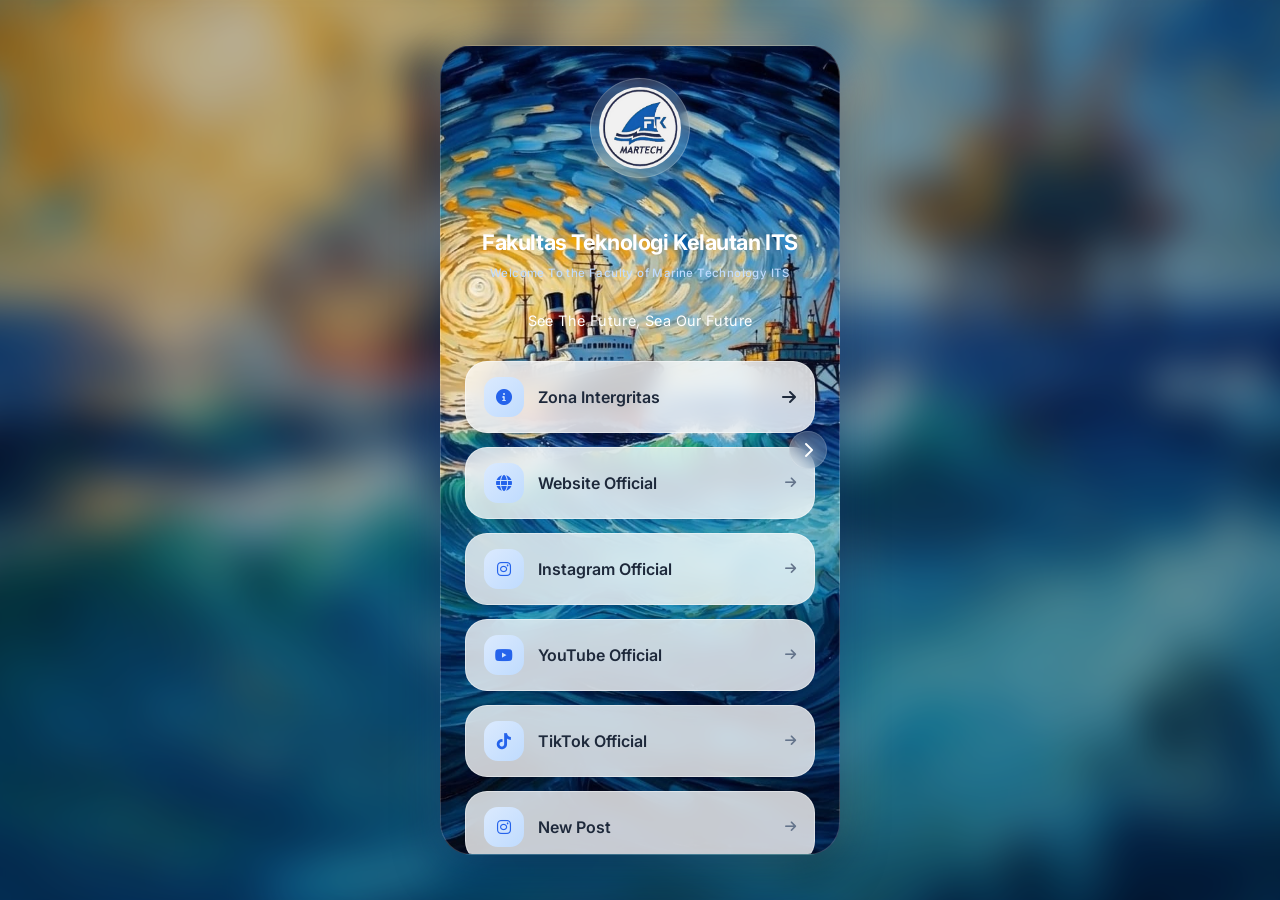
<file: home/index.html>
<!DOCTYPE html>
<html lang="id">
<head>
    <meta charset="UTF-8">
    <meta name="viewport" content="width=device-width, initial-scale=1.0, user-scalable=no">
    <title>Faculty of Marine Technology - ITS</title>
    <link rel="stylesheet" href="style.css">
    <link rel="stylesheet" href="https://cdnjs.cloudflare.com/ajax/libs/font-awesome/6.0.0/css/all.min.css">
    <link href="https://fonts.googleapis.com/css2?family=Inter:opsz,wght@14..32,300;14..32,400;14..32,500;14..32,600;14..32,700;14..32,800&display=swap" rel="stylesheet">
</head>
<body>

    <div class="slider-container">
        <div class="slider-wrapper" id="sliderWrapper">
            
            <!-- SLIDE 1: BERANDA FAKULTAS -->
            <div class="slide">
                <div class="slide-content">
                    <div class="logo-wrapper">
                        <div class="image-border">
                            <img src="assets/logo fakultas.jpeg" alt="Logo FTK ITS" class="profile-img">
                        </div>
                    </div>
                    
                    <h1>Fakultas Teknologi Kelautan ITS</h1>
                    <p class="subhead">Welcome To the Faculty of Marine Technology ITS </p>
                    <p class="slogan">See The Future, Sea Our Future</p>
                    <div class="links">
                        <a href="https://www.its.ac.id/fakultas/ftk/zona-integritas/" target="_blank" class="link-card">
                            <div class="card-icon"><i class="fas fa-info-circle"></i></div>
                            <span>Zona Intergritas</span>
                            <i class="fas fa-arrow-right"></i>
                        </a>

                        <a href="https://www.its.ac.id/fakultas/ftk/" target="_blank" class="link-card">
                            <div class="card-icon"><i class="fas fa-globe"></i></div>
                            <span>Website Official</span>
                            <i class="fas fa-arrow-right arrow-icon"></i>
                        </a>

                        <a href="https://www.instagram.com/its_martech/" target="_blank" class="link-card">
                            <div class="card-icon"><i class="fab fa-instagram"></i></div>
                            <span>Instagram Official</span>
                            <i class="fas fa-arrow-right arrow-icon"></i>
                        </a>

                        <a href="https://youtube.com/@ftkits9449" target="_blank" class="link-card">
                            <div class="card-icon"><i class="fab fa-youtube"></i></div>
                            <span>YouTube Official</span>
                            <i class="fas fa-arrow-right arrow-icon"></i>
                        </a>

                        <a href="https://www.tiktok.com/@martech.its" target="_blank" class="link-card">
                            <div class="card-icon"><i class="fab fa-tiktok"></i></div>
                            <span>TikTok Official</span>
                            <i class="fas fa-arrow-right arrow-icon"></i>
                        </a>

                        <a href="https://www.instagram.com/p/DUDWT0WE3eB/" target="_blank" class="link-card">
                            <div class="card-icon"><i class="fab fa-instagram"></i></div>
                            <span>New Post</span>
                            <i class="fas fa-arrow-right arrow-icon"></i>
                        </a>

                        <!-- Dropdown Faculty Information -->
                        <div class="dropdown-wrapper">
                            <button onclick="toggleMenu(event, this)" class="btn-informasi">
                                <i class="fas fa-info-circle"></i>
                                <span>Faculty Information</span>
                                <i class="fas fa-chevron-down dropdown-icon"></i>
                            </button>
                            <div class="sub-menu">
                                <a href="https://www.its.ac.id/tkapal/" target="_blank" class="sub-item">
                                    Naval Architecture
                                </a>
                                <a href="https://www.its.ac.id/siskal/" target="_blank" class="sub-item">
                                    Marine Engineering
                                </a>
                                <a href="https://www.its.ac.id/tkelautan/" target="_blank" class="sub-item">
                                    Ocean Engineering
                                </a>
                                <a href="https://www.its.ac.id/seatrans/id/beranda/" target="_blank" class="sub-item">
                                    Marine Transportation Engineering
                                </a>
                                <a href="#" class="sub-item" onclick="alert('Link untuk Offshore Engineering belum tersedia'); return false;">
                                    Offshore Engineering
                                </a>
                            </div>
                        </div>
                    </div>

                    <footer>
                        <p> &copy; Fakultas Teknologi Kelautan | ITS</p>
                    </footer>
                </div>
            </div>

            <!-- SLIDE 2: PENERIMAAN MAHASISWA BARU ITS -->
            <div class="slide">
                <div class="slide-content">
                    <div class="logo-wrapper">
                        <div class="image-border">
                            <img src="assets/logo fakultas.jpeg" alt="Logo ITS" class="profile-img">
                        </div>
                    </div>
                    
                    <h1 class="page-title">Penerimaan Mahasiswa Baru ITS</h1>
                    <p class="page-desc">SARJANA • IUP • MAGISTER • DOKTOR • PROFESI</p>

                    <div class="links">
                        <a href="https://www.its.ac.id/admission/sarjana/" target="_blank" class="link-card">
                            <div class="card-icon"><i class="fas fa-graduation-cap"></i></div>
                            <span>SARJANA</span>
                            <i class="fas fa-arrow-right arrow-icon"></i>
                        </a>
                        
                        <a href="https://www.its.ac.id/admission/en/iup/" target="_blank" class="link-card">
                            <div class="card-icon"><i class="fas fa-globe-asia"></i></div>
                            <span>IUP</span>
                            <i class="fas fa-arrow-right arrow-icon"></i>
                        </a>
                        
                        <a href="https://www.its.ac.id/admission/magister/" target="_blank" class="link-card">
                            <div class="card-icon"><i class="fas fa-user-graduate"></i></div>
                            <span>MAGISTER</span>
                            <i class="fas fa-arrow-right arrow-icon"></i>
                        </a>
                        
                        <a href="https://www.its.ac.id/admission/doktor/" target="_blank" class="link-card">
                            <div class="card-icon"><i class="fas fa-microscope"></i></div>
                            <span>DOKTOR</span>
                            <i class="fas fa-arrow-right arrow-icon"></i>
                        </a>

                        <a href="https://www.its.ac.id/admission/profesi/" target="_blank" class="link-card">
                            <div class="card-icon"><i class="fas fa-briefcase"></i></div>
                            <span>PROFESI</span>
                            <i class="fas fa-arrow-right arrow-icon"></i>
                        </a>
                    </div>

                    
                    <footer>
                        <p> &copy; Fakultas Teknologi Kelautan | ITS</p>
                    </footer>
                </div>
            </div>
        </div>

        <!-- Tombol Navigasi -->
        <button class="nav-btn prev-btn" id="prevBtn">
            <i class="fas fa-chevron-left"></i>
        </button>
        <button class="nav-btn next-btn" id="nextBtn">
            <i class="fas fa-chevron-right"></i>
        </button>

        <!-- Indicator Dots -->
        <div class="dots-container">
            <div class="dot active" data-index="0"></div>
            <div class="dot" data-index="1"></div>
        </div>
    </div>

    <script>
        const sliderWrapper = document.getElementById('sliderWrapper');
        const slides = document.querySelectorAll('.slide');
        const dots = document.querySelectorAll('.dot');
        const prevBtn = document.getElementById('prevBtn');
        const nextBtn = document.getElementById('nextBtn');
        
        let currentIndex = 0;
        let startX = 0;
        let currentX = 0;
        let isDragging = false;
        let isTouchingButton = false;

        // Fungsi untuk update tombol navigasi (sembunyikan jika di ujung)
        function updateNavButtons() {
            if (currentIndex === 0) {
                // Di halaman pertama: sembunyikan panah kiri
                prevBtn.style.display = 'none';
            } else {
                prevBtn.style.display = 'flex';
            }
            
            if (currentIndex === slides.length - 1) {
                // Di halaman terakhir: sembunyikan panah kanan
                nextBtn.style.display = 'none';
            } else {
                nextBtn.style.display = 'flex';
            }
        }

        function updateSlider(index) {
            currentIndex = index;
            const offset = -currentIndex * 100;
            sliderWrapper.style.transform = `translateX(${offset}%)`;
            
            dots.forEach((dot, i) => {
                dot.classList.toggle('active', i === currentIndex);
            });
            
            // Update tombol navigasi setiap slide berubah
            updateNavButtons();
        }

        function nextSlide() {
            if (currentIndex < slides.length - 1) updateSlider(currentIndex + 1);
        }

        function prevSlide() {
            if (currentIndex > 0) updateSlider(currentIndex - 1);
        }

        prevBtn.addEventListener('click', prevSlide);
        nextBtn.addEventListener('click', nextSlide);

        slides.forEach((slide) => {
            slide.addEventListener('scroll', () => {

            const dotsContainer = document.querySelector('.dots-container');

            if (slide.scrollTop > 50) {
                dotsContainer.style.opacity = "1";
            } else {
                dotsContainer.style.opacity = "0";
            }

        });
        });

        // Touch swipe - ditingkatkan dengan pengecekan tombol
        sliderWrapper.addEventListener('touchstart', (e) => {
            const target = e.target;
            const isInteractive = target.closest('.btn-informasi') || 
                                  target.closest('.sub-item') || 
                                  target.closest('.link-card') ||
                                  target.closest('.dropdown-wrapper');
            
            if (isInteractive) {
                isTouchingButton = true;
                return;
            }
            
            isTouchingButton = false;
            startX = e.touches[0].clientX;
            isDragging = true;
            sliderWrapper.style.transition = 'none';
        });

        sliderWrapper.addEventListener('touchmove', (e) => {
            if (isTouchingButton) return;
            if (!isDragging) return;
            currentX = e.touches[0].clientX;
            const diff = currentX - startX;
            const offset = -currentIndex * 100 + (diff / sliderWrapper.offsetWidth) * 100;
            sliderWrapper.style.transform = `translateX(${offset}%)`;
        });

        sliderWrapper.addEventListener('touchend', (e) => {
            if (isTouchingButton) {
                isTouchingButton = false;
                isDragging = false;
                return;
            }
            
            if (!isDragging) return;
            isDragging = false;
            sliderWrapper.style.transition = 'transform 0.4s ease-out';
            
            const diff = currentX - startX;
            const threshold = 50;
            
            if (Math.abs(diff) > threshold) {
                if (diff > 0 && currentIndex > 0) updateSlider(currentIndex - 1);
                else if (diff < 0 && currentIndex < slides.length - 1) updateSlider(currentIndex + 1);
                else updateSlider(currentIndex);
            } else {
                updateSlider(currentIndex);
            }
            
            startX = 0;
            currentX = 0;
        });

        function toggleMenu(event, btn) {
            if (event) {
                event.stopPropagation();
            }
            
            const wrapper = btn.closest('.dropdown-wrapper');
            const menu = wrapper.querySelector('.sub-menu');
            const icon = btn.querySelector('.dropdown-icon');
            
            if (menu.style.display === 'none' || menu.style.display === '') {
                menu.style.display = 'flex';
                if (icon) icon.style.transform = 'rotate(180deg)';
            } else {
                menu.style.display = 'none';
                if (icon) icon.style.transform = 'rotate(0deg)';
            }
        }

        // Cegah mouse events
        document.querySelectorAll('.btn-informasi, .sub-item, .dropdown-wrapper').forEach(el => {
            el.addEventListener('mousedown', (e) => {
                e.stopPropagation();
            });
            el.addEventListener('click', (e) => {
                e.stopPropagation();
            });
        });

        document.querySelectorAll('.sub-menu').forEach(menu => {
            menu.style.display = 'none';
        });
        
        // Inisialisasi tombol navigasi saat pertama kali load
        updateNavButtons();
    </script>
</body>
</html>
</file>
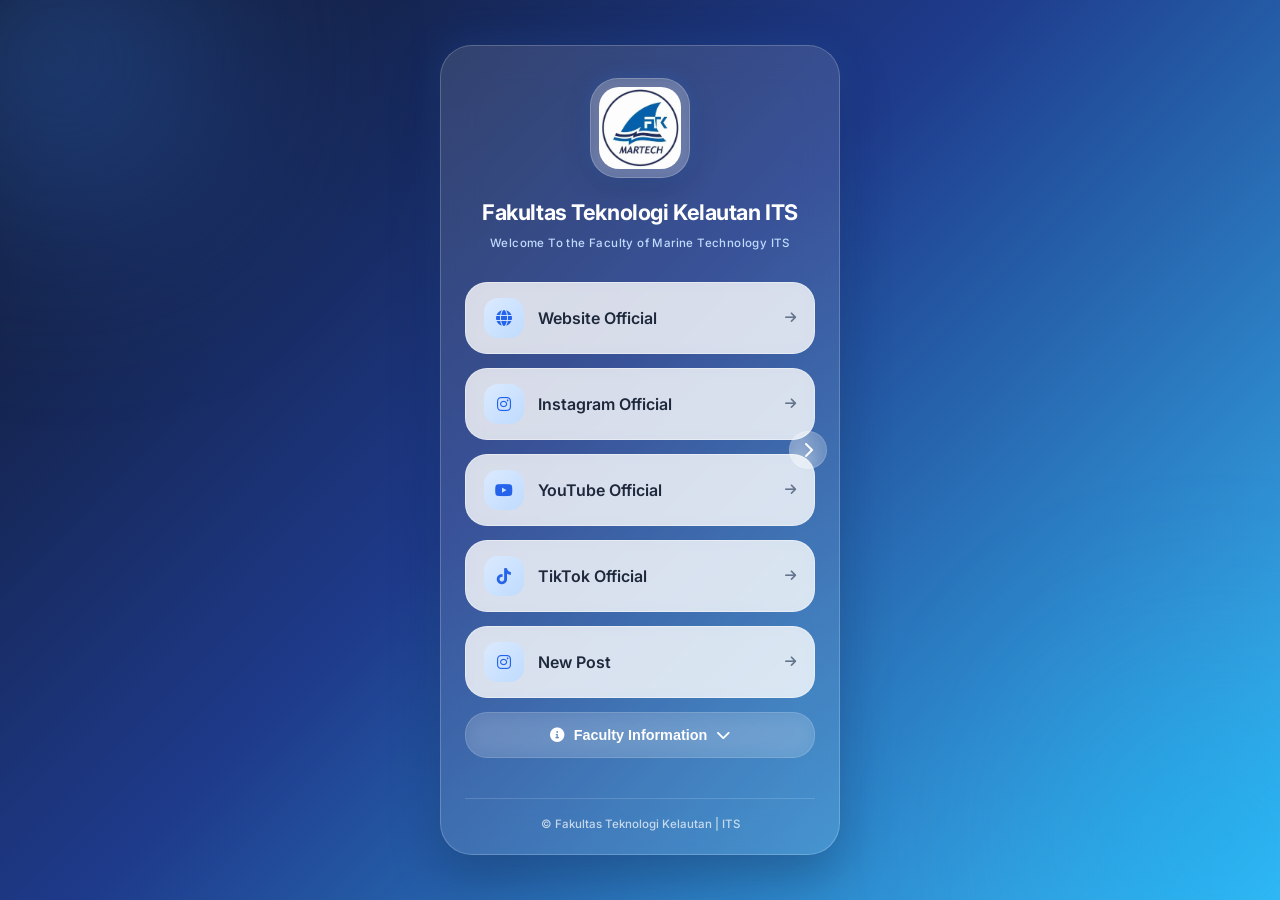
<file: Projek magang/index.html>
<!DOCTYPE html>
<html lang="id">
<head>
    <meta charset="UTF-8">
    <meta name="viewport" content="width=device-width, initial-scale=1.0, user-scalable=no">
    <title>Faculty of Marine Technology - ITS</title>
    <link rel="stylesheet" href="style.css">
    <link rel="stylesheet" href="https://cdnjs.cloudflare.com/ajax/libs/font-awesome/6.0.0/css/all.min.css">
    <link href="https://fonts.googleapis.com/css2?family=Inter:opsz,wght@14..32,300;14..32,400;14..32,500;14..32,600;14..32,700;14..32,800&display=swap" rel="stylesheet">
</head>
<body>

    <div class="slider-container">
        <div class="slider-wrapper" id="sliderWrapper">
            
            <!-- SLIDE 1: BERANDA FAKULTAS -->
            <div class="slide">
                <div class="slide-content">
                    <div class="logo-wrapper">
                        <div class="image-border">
                            <img src="assets/logo fakultas.jpeg" alt="Logo FTK ITS" class="profile-img">
                        </div>
                    </div>
                    
                    <h1>Fakultas Teknologi Kelautan ITS</h1>
                    <p class="subhead">Welcome To the Faculty of Marine Technology ITS </p>

                    <div class="links">
                        <a href="https://www.its.ac.id/fakultas/ftk/" target="_blank" class="link-card">
                            <div class="card-icon"><i class="fas fa-globe"></i></div>
                            <span>Website Official</span>
                            <i class="fas fa-arrow-right arrow-icon"></i>
                        </a>

                        <a href="https://www.instagram.com/its_martech/" target="_blank" class="link-card">
                            <div class="card-icon"><i class="fab fa-instagram"></i></div>
                            <span>Instagram Official</span>
                            <i class="fas fa-arrow-right arrow-icon"></i>
                        </a>

                        <a href="https://youtube.com/@ftkits9449" target="_blank" class="link-card">
                            <div class="card-icon"><i class="fab fa-youtube"></i></div>
                            <span>YouTube Official</span>
                            <i class="fas fa-arrow-right arrow-icon"></i>
                        </a>

                        <a href="https://www.tiktok.com/@martech.its" target="_blank" class="link-card">
                            <div class="card-icon"><i class="fab fa-tiktok"></i></div>
                            <span>TikTok Official</span>
                            <i class="fas fa-arrow-right arrow-icon"></i>
                        </a>

                        <a href="https://www.instagram.com/p/DUDWT0WE3eB/" target="_blank" class="link-card">
                            <div class="card-icon"><i class="fab fa-instagram"></i></div>
                            <span>New Post</span>
                            <i class="fas fa-arrow-right arrow-icon"></i>
                        </a>

                        <!-- Dropdown Faculty Information -->
                        <div class="dropdown-wrapper">
                            <button onclick="toggleMenu(event, this)" class="btn-informasi">
                                <i class="fas fa-info-circle"></i>
                                <span>Faculty Information</span>
                                <i class="fas fa-chevron-down dropdown-icon"></i>
                            </button>
                            <div class="sub-menu">
                                <a href="https://www.its.ac.id/tis/" target="_blank" class="sub-item">
                                    Marine Engineering
                                </a>
                                <a href="https://www.its.ac.id/tkelautan/" target="_blank" class="sub-item">
                                    Ocean Engineering
                                </a>
                                <a href="https://www.its.ac.id/tkapal/" target="_blank" class="sub-item">
                                    Naval Architecture
                                </a>
                                <a href="https://www.its.ac.id/seatrans/id/beranda/" target="_blank" class="sub-item">
                                    Marine Transportation Engineering
                                </a>
                                <a href="#" class="sub-item" onclick="alert('Link untuk Offshore Engineering belum tersedia'); return false;">
                                    Offshore Engineering
                                </a>
                            </div>
                        </div>
                    </div>

                    <footer>
                        <p> &copy; Fakultas Teknologi Kelautan | ITS</p>
                    </footer>
                </div>
            </div>

            <!-- SLIDE 2: PENERIMAAN MAHASISWA BARU ITS -->
            <div class="slide">
                <div class="slide-content">
                    <div class="logo-wrapper">
                        <div class="image-border">
                            <img src="assets/logo fakultas.jpeg" alt="Logo ITS" class="profile-img">
                        </div>
                    </div>
                    
                    <h1 class="page-title">Penerimaan Mahasiswa Baru ITS</h1>
                    <p class="page-desc">SARJANA • IUP • MAGISTER • DOKTOR • PROFESI</p>

                    <div class="links">
                        <a href="https://www.its.ac.id/admission/sarjana/" target="_blank" class="link-card">
                            <div class="card-icon"><i class="fas fa-graduation-cap"></i></div>
                            <span>SARJANA</span>
                            <i class="fas fa-arrow-right arrow-icon"></i>
                        </a>
                        
                        <a href="https://www.its.ac.id/admission/en/iup/" target="_blank" class="link-card">
                            <div class="card-icon"><i class="fas fa-globe-asia"></i></div>
                            <span>IUP</span>
                            <i class="fas fa-arrow-right arrow-icon"></i>
                        </a>
                        
                        <a href="https://www.its.ac.id/admission/magister/" target="_blank" class="link-card">
                            <div class="card-icon"><i class="fas fa-user-graduate"></i></div>
                            <span>MAGISTER</span>
                            <i class="fas fa-arrow-right arrow-icon"></i>
                        </a>
                        
                        <a href="https://www.its.ac.id/admission/doktor/" target="_blank" class="link-card">
                            <div class="card-icon"><i class="fas fa-microscope"></i></div>
                            <span>DOKTOR</span>
                            <i class="fas fa-arrow-right arrow-icon"></i>
                        </a>

                        <a href="https://www.its.ac.id/admission/profesi/" target="_blank" class="link-card">
                            <div class="card-icon"><i class="fas fa-briefcase"></i></div>
                            <span>PROFESI</span>
                            <i class="fas fa-arrow-right arrow-icon"></i>
                        </a>
                    </div>

                    
                    <footer>
                        <p> &copy; Fakultas Teknologi Kelautan | ITS</p>
                    </footer>
                </div>
            </div>
        </div>

        <!-- Tombol Navigasi -->
        <button class="nav-btn prev-btn" id="prevBtn">
            <i class="fas fa-chevron-left"></i>
        </button>
        <button class="nav-btn next-btn" id="nextBtn">
            <i class="fas fa-chevron-right"></i>
        </button>

        <!-- Indicator Dots -->
        <div class="dots-container">
            <div class="dot active" data-index="0"></div>
            <div class="dot" data-index="1"></div>
        </div>
    </div>

    <script>
        const sliderWrapper = document.getElementById('sliderWrapper');
        const slides = document.querySelectorAll('.slide');
        const dots = document.querySelectorAll('.dot');
        const prevBtn = document.getElementById('prevBtn');
        const nextBtn = document.getElementById('nextBtn');
        
        let currentIndex = 0;
        let startX = 0;
        let currentX = 0;
        let isDragging = false;
        let isTouchingButton = false;

        // Fungsi untuk update tombol navigasi (sembunyikan jika di ujung)
        function updateNavButtons() {
            if (currentIndex === 0) {
                // Di halaman pertama: sembunyikan panah kiri
                prevBtn.style.display = 'none';
            } else {
                prevBtn.style.display = 'flex';
            }
            
            if (currentIndex === slides.length - 1) {
                // Di halaman terakhir: sembunyikan panah kanan
                nextBtn.style.display = 'none';
            } else {
                nextBtn.style.display = 'flex';
            }
        }

        function updateSlider(index) {
            currentIndex = index;
            const offset = -currentIndex * 100;
            sliderWrapper.style.transform = `translateX(${offset}%)`;
            
            dots.forEach((dot, i) => {
                dot.classList.toggle('active', i === currentIndex);
            });
            
            // Update tombol navigasi setiap slide berubah
            updateNavButtons();
        }

        function nextSlide() {
            if (currentIndex < slides.length - 1) updateSlider(currentIndex + 1);
        }

        function prevSlide() {
            if (currentIndex > 0) updateSlider(currentIndex - 1);
        }

        prevBtn.addEventListener('click', prevSlide);
        nextBtn.addEventListener('click', nextSlide);

        slides.forEach((slide) => {
            slide.addEventListener('scroll', () => {

            const dotsContainer = document.querySelector('.dots-container');

            if (slide.scrollTop > 50) {
                dotsContainer.style.opacity = "1";
            } else {
                dotsContainer.style.opacity = "0";
            }

        });
        });

        // Touch swipe - ditingkatkan dengan pengecekan tombol
        sliderWrapper.addEventListener('touchstart', (e) => {
            const target = e.target;
            const isInteractive = target.closest('.btn-informasi') || 
                                  target.closest('.sub-item') || 
                                  target.closest('.link-card') ||
                                  target.closest('.dropdown-wrapper');
            
            if (isInteractive) {
                isTouchingButton = true;
                return;
            }
            
            isTouchingButton = false;
            startX = e.touches[0].clientX;
            isDragging = true;
            sliderWrapper.style.transition = 'none';
        });

        sliderWrapper.addEventListener('touchmove', (e) => {
            if (isTouchingButton) return;
            if (!isDragging) return;
            currentX = e.touches[0].clientX;
            const diff = currentX - startX;
            const offset = -currentIndex * 100 + (diff / sliderWrapper.offsetWidth) * 100;
            sliderWrapper.style.transform = `translateX(${offset}%)`;
        });

        sliderWrapper.addEventListener('touchend', (e) => {
            if (isTouchingButton) {
                isTouchingButton = false;
                isDragging = false;
                return;
            }
            
            if (!isDragging) return;
            isDragging = false;
            sliderWrapper.style.transition = 'transform 0.4s ease-out';
            
            const diff = currentX - startX;
            const threshold = 50;
            
            if (Math.abs(diff) > threshold) {
                if (diff > 0 && currentIndex > 0) updateSlider(currentIndex - 1);
                else if (diff < 0 && currentIndex < slides.length - 1) updateSlider(currentIndex + 1);
                else updateSlider(currentIndex);
            } else {
                updateSlider(currentIndex);
            }
            
            startX = 0;
            currentX = 0;
        });

        function toggleMenu(event, btn) {
            if (event) {
                event.stopPropagation();
            }
            
            const wrapper = btn.closest('.dropdown-wrapper');
            const menu = wrapper.querySelector('.sub-menu');
            const icon = btn.querySelector('.dropdown-icon');
            
            if (menu.style.display === 'none' || menu.style.display === '') {
                menu.style.display = 'flex';
                if (icon) icon.style.transform = 'rotate(180deg)';
            } else {
                menu.style.display = 'none';
                if (icon) icon.style.transform = 'rotate(0deg)';
            }
        }

        // Cegah mouse events
        document.querySelectorAll('.btn-informasi, .sub-item, .dropdown-wrapper').forEach(el => {
            el.addEventListener('mousedown', (e) => {
                e.stopPropagation();
            });
            el.addEventListener('click', (e) => {
                e.stopPropagation();
            });
        });

        document.querySelectorAll('.sub-menu').forEach(menu => {
            menu.style.display = 'none';
        });
        
        // Inisialisasi tombol navigasi saat pertama kali load
        updateNavButtons();
    </script>
</body>
</html>
</file>
<file: home/style.css>
* {
    margin: 0;
    padding: 0;
    box-sizing: border-box;

    scrollbar-width: none;
    -ms-overflow-style: none;
}

*::-webkit-scrollbar {
    display: none;
}

body {
    margin: 0;
    height: 100vh;
    width: 100%;

    display: flex;
    justify-content: center;
    align-items: center;

    font-family: 'Inter', sans-serif;

    padding: 20px;

    overflow: hidden;

    /* FIX GITHUB */
    background-image: url('assets/background.jpeg');
    background-size: cover;
    background-position: center;
    background-repeat: no-repeat;

    position: relative;
}

/* BLUR BACKGROUND */
body::before {
    content: '';

    position: fixed;

    top: 0;
    left: 0;
    right: 0;
    bottom: 0;

    /* FIX GITHUB */
    background-image: url('assets/background.jpeg');

    background-size: cover;
    background-position: center;
    background-repeat: no-repeat;

    filter: blur(20px);

    transform: scale(1.1);

    z-index: -2;
}

/* DARK OVERLAY */
body::after {
    content: '';

    position: fixed;

    top: 0;
    left: 0;

    width: 100%;
    height: 100%;

    background: rgba(0, 0, 0, 0.2);

    z-index: -1;
}

/* CONTAINER */
.slider-container {
    position: relative;

    isolation: isolate;

    width: 100%;
    max-width: 400px;

    height: 90vh;
    max-height: 820px;

    /* FIX GITHUB */
    background-image: url('assets/background.jpeg');

    background-size: cover;
    background-position: center;
    background-repeat: no-repeat;

    backdrop-filter: blur(20px);
    -webkit-backdrop-filter: blur(20px);

    border: 1px solid rgba(255,255,255,0.2);

    border-radius: 32px;

    overflow: hidden;

    box-shadow:
        0 20px 50px rgba(0,0,0,0.25),
        0 0 40px rgba(59,130,246,0.2);
}

/* SLIDER */
.slider-wrapper {
    display: flex;

    width: 100%;
    height: 100%;

    transition: transform 0.4s ease-out;

    will-change: transform;
}

/* SLIDE */
.slide {
    flex: 0 0 100%;

    width: 100%;
    height: 100%;

    overflow-y: auto;

    position: relative;
}

/* CONTENT */
.slide-content {
    padding: 32px 24px;
    padding-bottom: 140px;

    text-align: center;

    min-height: max-content;

    display: flex;
    flex-direction: column;

    animation: fadeIn 0.5s ease;
}

/* LOGO */
.logo-wrapper {
    margin-bottom: 50px;
}

.image-border {
    width: 100px;
    height: 100px;

    margin: 0 auto;

    border-radius: 100px;

    background: rgba(255,255,255,0.18);

    padding: 8px;

    backdrop-filter: blur(10px);

    border: 1px solid rgba(255,255,255,0.2);

    box-shadow:
        0 10px 30px rgba(0,0,0,0.15),
        0 0 20px rgba(59,130,246,0.25);
}

.profile-img {
    width: 100%;
    height: 100%;

    border-radius: 200px;
}

/* TYPOGRAPHY */
h1 {
    font-size: 1.35rem;
    font-weight: 700;

    color: white;

    margin-bottom: 10px;

    line-height: 1.3;
    letter-spacing: -0.02em;
}

.subhead {
    font-size: 0.72rem;

    color: #BFDBFE;

    font-weight: 500;

    margin-bottom: 32px;

    letter-spacing: 0.4px;
}

.slogan{
    font-size: 0.90rem;
    color:white;
    margin-bottom: 32px;
    letter-spacing: 0.4px;
}

.page-title {
    font-size: 1.25rem;
    font-weight: 700;

    color: white;

    margin-bottom: 10px;
}

.page-desc {
    font-size: 0.65rem;

    color: #BFDBFE;

    font-weight: 500;

    margin-bottom: 28px;

    letter-spacing: 0.5px;
}

/* LINKS */
.links {
    display: flex;
    flex-direction: column;

    gap: 14px;

    flex: 1;
}

/* LINK CARD */
.link-card {
    background: rgba(255,255,255,0.78);

    backdrop-filter: blur(10px);

    color: #1e293b;

    text-decoration: none;

    padding: 15px 18px;

    border-radius: 22px;

    font-weight: 600;

    display: flex;
    align-items: center;

    gap: 14px;

    border: 1px solid rgba(255,255,255,0.4);

    transition: all 0.3s ease;

    position: relative;

    overflow: hidden;
}

.link-card::before {
    content: '';

    position: absolute;

    top: 0;
    left: -100%;

    width: 100%;
    height: 100%;

    background: linear-gradient(
        90deg,
        transparent,
        rgba(59,130,246,0.12),
        transparent
    );

    transition: left 0.5s ease;
}

.link-card:hover::before {
    left: 100%;
}

.link-card:hover {
    transform: translateY(-4px) scale(1.01);

    border-color: #60A5FA;

    box-shadow:
        0 12px 24px rgba(59,130,246,0.22),
        0 0 20px rgba(59,130,246,0.12);
}

.card-icon {
    width: 40px;
    height: 40px;

    background: linear-gradient(
        135deg,
        #DBEAFE,
        #BFDBFE
    );

    border-radius: 14px;

    display: flex;
    align-items: center;
    justify-content: center;

    color: #2563EB;

    font-size: 1rem;

    transition: all 0.25s ease;
}

.link-card:hover .card-icon {
    transform: scale(1.08);
}

.link-card span {
    flex: 1;

    text-align: left;
}

.arrow-icon {
    color: #64748B;

    font-size: 0.8rem;

    transition: all 0.25s ease;
}

.link-card:hover .arrow-icon {
    color: #2563EB;

    transform: translateX(3px);
}

/* BUTTON */
.btn-informasi {
    background: rgba(255,255,255,0.12) !important;

    backdrop-filter: blur(10px);

    color: white !important;

    border: 1px solid rgba(255,255,255,0.15) !important;

    padding: 14px 18px;

    border-radius: 22px;

    font-weight: 600;

    display: flex;
    align-items: center;
    justify-content: center;

    gap: 10px;

    cursor: pointer;

    width: 100%;

    font-size: 0.9rem;

    transition: all 0.3s ease;
}

.btn-informasi:hover {
    background: rgba(255,255,255,0.2) !important;

    transform: translateY(-3px);
}

.dropdown-icon {
    transition: transform 0.25s ease;
}

/* SUB MENU */
.sub-menu {
    display: none;

    flex-direction: column;

    gap: 10px;

    margin-top: 8px;
}

.sub-item {
    background: rgba(255,255,255,0.75);

    color: #2563EB !important;

    border-radius: 20px;

    font-size: 0.85rem;

    padding: 12px 16px;

    text-decoration: none;

    border: 1px solid rgba(255,255,255,0.3);

    font-weight: 600;

    transition: all 0.25s ease;
}

.sub-item:hover {
    background: white;

    transform: translateY(-2px);
}

/* FOOTER */
footer {
    margin-top: 40px;

    color: rgba(255,255,255,0.7);

    font-size: 0.72rem;

    font-weight: 500;

    padding-top: 18px;

    border-top: 1px solid rgba(255,255,255,0.15);

    text-align: center;
}

/* NAV BUTTON */
.nav-btn {
    position: absolute;

    top: 50%;

    transform: translateY(-50%);

    background: rgba(255,255,255,0.18);

    backdrop-filter: blur(10px);

    color: white;

    border: 1px solid rgba(255,255,255,0.15);

    width: 38px;
    height: 38px;

    border-radius: 50%;

    cursor: pointer;

    font-size: 1rem;

    z-index: 20;

    transition: all 0.25s ease;

    display: flex;
    align-items: center;
    justify-content: center;
}

.nav-btn:hover {
    background: #3B82F6;

    transform: translateY(-50%) scale(1.08);
}

.prev-btn {
    left: 12px;
}

.next-btn {
    right: 12px;
}

/* DOTS */
.dots-container {
    position: absolute;

    bottom: 20px;
    left: 50%;

    transform: translateX(-50%);

    display: flex;
    justify-content: center;
    align-items: center;

    gap: 8px;

    z-index: 999;

    opacity: 0;

    transition: opacity 0.4s ease;

    pointer-events: auto;
}

.dot {
    width: 8px;
    height: 8px;

    border-radius: 50%;

    background: rgba(255,255,255,0.4);

    cursor: pointer;

    transition: all 0.25s ease;
}

.dot.active {
    width: 24px;

    border-radius: 6px;

    background: white;

    box-shadow: 0 0 10px rgba(255,255,255,0.5);
}

/* ANIMATION */
@keyframes fadeIn {
    from {
        opacity: 0;
        transform: translateY(12px);
    }

    to {
        opacity: 1;
        transform: translateY(0);
    }
}
</file>
<file: Projek magang/style.css>
* {
    margin: 0;
    padding: 0;
    box-sizing: border-box;

    scrollbar-width: none;
    -ms-overflow-style: none;
}

*::-webkit-scrollbar {
    display: none;
}

body {
    min-height: 100vh;
    display: flex;
    justify-content: center;
    align-items: center;
    font-family: 'Inter', sans-serif;
    padding: 20px;
    overflow: hidden;

    background: linear-gradient(
        135deg,
        #0F172A 0%,
        #1E3A8A 45%,
        #38BDF8 100%
    );
}

/* Glow Background */
body::before {
    content: '';
    position: fixed;
    width: 320px;
    height: 320px;
    background: rgba(59,130,246,0.35);
    border-radius: 50%;
    top: -100px;
    left: -100px;
    filter: blur(100px);
    z-index: -1;
}

body::after {
    content: '';
    position: fixed;
    width: 320px;
    height: 320px;
    background: rgba(14,165,233,0.35);
    border-radius: 50%;
    bottom: -100px;
    right: -100px;
    filter: blur(100px);
    z-index: -1;
}

/* CONTAINER */
.slider-container {
    position: relative;
    isolation: isolate;

    width: 100%;
    max-width: 400px;

    height: 90vh;
    max-height: 820px;

    background: rgba(255,255,255,0.12);

    backdrop-filter: blur(20px);
    -webkit-backdrop-filter: blur(20px);

    border: 1px solid rgba(255,255,255,0.2);

    border-radius: 32px;

    overflow: hidden;

    box-shadow:
        0 20px 50px rgba(0,0,0,0.25),
        0 0 40px rgba(59,130,246,0.2);
}

/* SLIDER */
.slider-wrapper {
    display: flex;
    width: 100%;
    height: 100%;

    transition: transform 0.4s ease-out;
    will-change: transform;
}

/* SLIDE */
.slide {
    flex: 0 0 100%;
    width: 100%;
    height: 100%;

    overflow-y: auto;

    position: relative;
}

/* CONTENT */
.slide-content {
    padding: 32px 24px;
    padding-bottom: 140px;

    text-align: center;

    min-height: max-content;

    display: flex;
    flex-direction: column;
}

/* LOGO */
.logo-wrapper {
    margin-bottom: 20px;
}

.image-border {
    width: 100px;
    height: 100px;

    margin: 0 auto;

    border-radius: 28px;

    background: rgba(255,255,255,0.18);

    padding: 8px;

    backdrop-filter: blur(10px);

    border: 1px solid rgba(255,255,255,0.2);

    box-shadow:
        0 10px 30px rgba(0,0,0,0.15),
        0 0 20px rgba(59,130,246,0.25);
}

.profile-img {
    width: 100%;
    height: 100%;
    object-fit: cover;

    border-radius: 20px;
}

/* TYPOGRAPHY */
h1 {
    font-size: 1.35rem;
    font-weight: 700;

    color: white;

    margin-bottom: 10px;

    line-height: 1.3;
    letter-spacing: -0.02em;
}

.subhead {
    font-size: 0.72rem;
    color: #BFDBFE;

    font-weight: 500;

    margin-bottom: 32px;

    letter-spacing: 0.4px;
}

.page-title {
    font-size: 1.25rem;
    font-weight: 700;

    color: white;

    margin-bottom: 10px;
}

.page-desc {
    font-size: 0.65rem;
    color: #BFDBFE;

    font-weight: 500;

    margin-bottom: 28px;

    letter-spacing: 0.5px;
}

/* LINKS */
.links {
    display: flex;
    flex-direction: column;
    gap: 14px;

    flex: 1;
}

/* LINK CARD */
.link-card {
    background: rgba(255,255,255,0.78);

    backdrop-filter: blur(10px);

    color: #1e293b;
    text-decoration: none;

    padding: 15px 18px;

    border-radius: 22px;

    font-weight: 600;

    display: flex;
    align-items: center;
    gap: 14px;

    border: 1px solid rgba(255,255,255,0.4);

    transition: all 0.3s ease;

    position: relative;
    overflow: hidden;
}

.link-card::before {
    content: '';

    position: absolute;

    top: 0;
    left: -100%;

    width: 100%;
    height: 100%;

    background: linear-gradient(
        90deg,
        transparent,
        rgba(59,130,246,0.12),
        transparent
    );

    transition: left 0.5s ease;
}

.link-card:hover::before {
    left: 100%;
}

.link-card:hover {
    transform: translateY(-4px) scale(1.01);

    border-color: #60A5FA;

    box-shadow:
        0 12px 24px rgba(59,130,246,0.22),
        0 0 20px rgba(59,130,246,0.12);
}

.card-icon {
    width: 40px;
    height: 40px;

    background: linear-gradient(
        135deg,
        #DBEAFE,
        #BFDBFE
    );

    border-radius: 14px;

    display: flex;
    align-items: center;
    justify-content: center;

    color: #2563EB;
    font-size: 1rem;

    transition: all 0.25s ease;
}

.link-card:hover .card-icon {
    transform: scale(1.08);
}

.link-card span {
    flex: 1;
    text-align: left;
}

.arrow-icon {
    color: #64748B;
    font-size: 0.8rem;

    transition: all 0.25s ease;
}

.link-card:hover .arrow-icon {
    color: #2563EB;
    transform: translateX(3px);
}

/* BUTTON INFO */
.btn-informasi {
    background: rgba(255,255,255,0.12) !important;

    backdrop-filter: blur(10px);

    color: white !important;

    border: 1px solid rgba(255,255,255,0.15) !important;

    padding: 14px 18px;

    border-radius: 22px;

    font-weight: 600;

    display: flex;
    align-items: center;
    justify-content: center;
    gap: 10px;

    cursor: pointer;

    width: 100%;

    font-size: 0.9rem;

    transition: all 0.3s ease;
}

.btn-informasi:hover {
    background: rgba(255,255,255,0.2) !important;

    transform: translateY(-3px);
}

.dropdown-icon {
    transition: transform 0.25s ease;
}

/* SUB MENU */
.sub-menu {
    display: none;
    flex-direction: column;

    gap: 10px;

    margin-top: 8px;
}

.sub-item {
    background: rgba(255,255,255,0.75);

    color: #2563EB !important;

    border-radius: 20px;

    font-size: 0.85rem;

    padding: 12px 16px;

    text-decoration: none;

    border: 1px solid rgba(255,255,255,0.3);

    font-weight: 600;

    transition: all 0.25s ease;
}

.sub-item:hover {
    background: white;

    transform: translateY(-2px);
}

/* FOOTER */
footer {
    margin-top: 40px;

    color: rgba(255,255,255,0.7);

    font-size: 0.72rem;

    font-weight: 500;

    padding-top: 18px;

    border-top: 1px solid rgba(255,255,255,0.15);

    text-align: center;
}

/* NAVIGATION BUTTON */
.nav-btn {
    position: absolute;

    top: 50%;
    transform: translateY(-50%);

    background: rgba(255,255,255,0.18);

    backdrop-filter: blur(10px);

    color: white;

    border: 1px solid rgba(255,255,255,0.15);

    width: 38px;
    height: 38px;

    border-radius: 50%;

    cursor: pointer;

    font-size: 1rem;

    z-index: 20;

    transition: all 0.25s ease;

    display: flex;
    align-items: center;
    justify-content: center;
}

.nav-btn:hover {
    background: #3B82F6;

    transform: translateY(-50%) scale(1.08);
}

.prev-btn {
    left: 12px;
}

.next-btn {
    right: 12px;
}

/* DOTS */
.dots-container {
    position: absolute;

    bottom: 18px;
    left: 50%;

    transform: translateX(-50%);

    display: flex;
    align-items: center;
    justify-content: center;

    gap: 8px;

    z-index: 999;

    pointer-events: auto;
}

.dot {
    width: 8px;
    height: 8px;

    border-radius: 50%;

    background: rgba(255,255,255,0.4);

    cursor: pointer;

    transition: all 0.25s ease;
}

.dot.active {
    width: 24px;

    border-radius: 6px;

    background: white;

    box-shadow: 0 0 10px rgba(255,255,255,0.5);
}

/* ANIMATION */
.slide-content {
    animation: fadeIn 0.5s ease;
}

@keyframes fadeIn {
    from {
        opacity: 0;
        transform: translateY(12px);
    }

    to {
        opacity: 1;
        transform: translateY(0);
    }
}

/* RESPONSIVE */

    .dots-container {
        position: absolute;

        bottom: 20px;
        left: 50%;

        transform: translateX(-50%);

        display: flex;
        justify-content: center;
        align-items: center;

        gap: 8px;

        z-index: 999;

        opacity: 0;
        transition: opacity 0.4s ease;

        pointer-events: auto;

    }

    .dot.active {
        width: 24px;

        border-radius: 6px;

        background: white;

        box-shadow: 0 0 10px rgba(255,255,255,0.5);
    }


    @keyframes fadeIn {
    from {
        opacity: 0;
        transform: translateY(12px);
    }

    to {
        opacity: 1;
        transform: translateY(0);
    }
}
</file>
